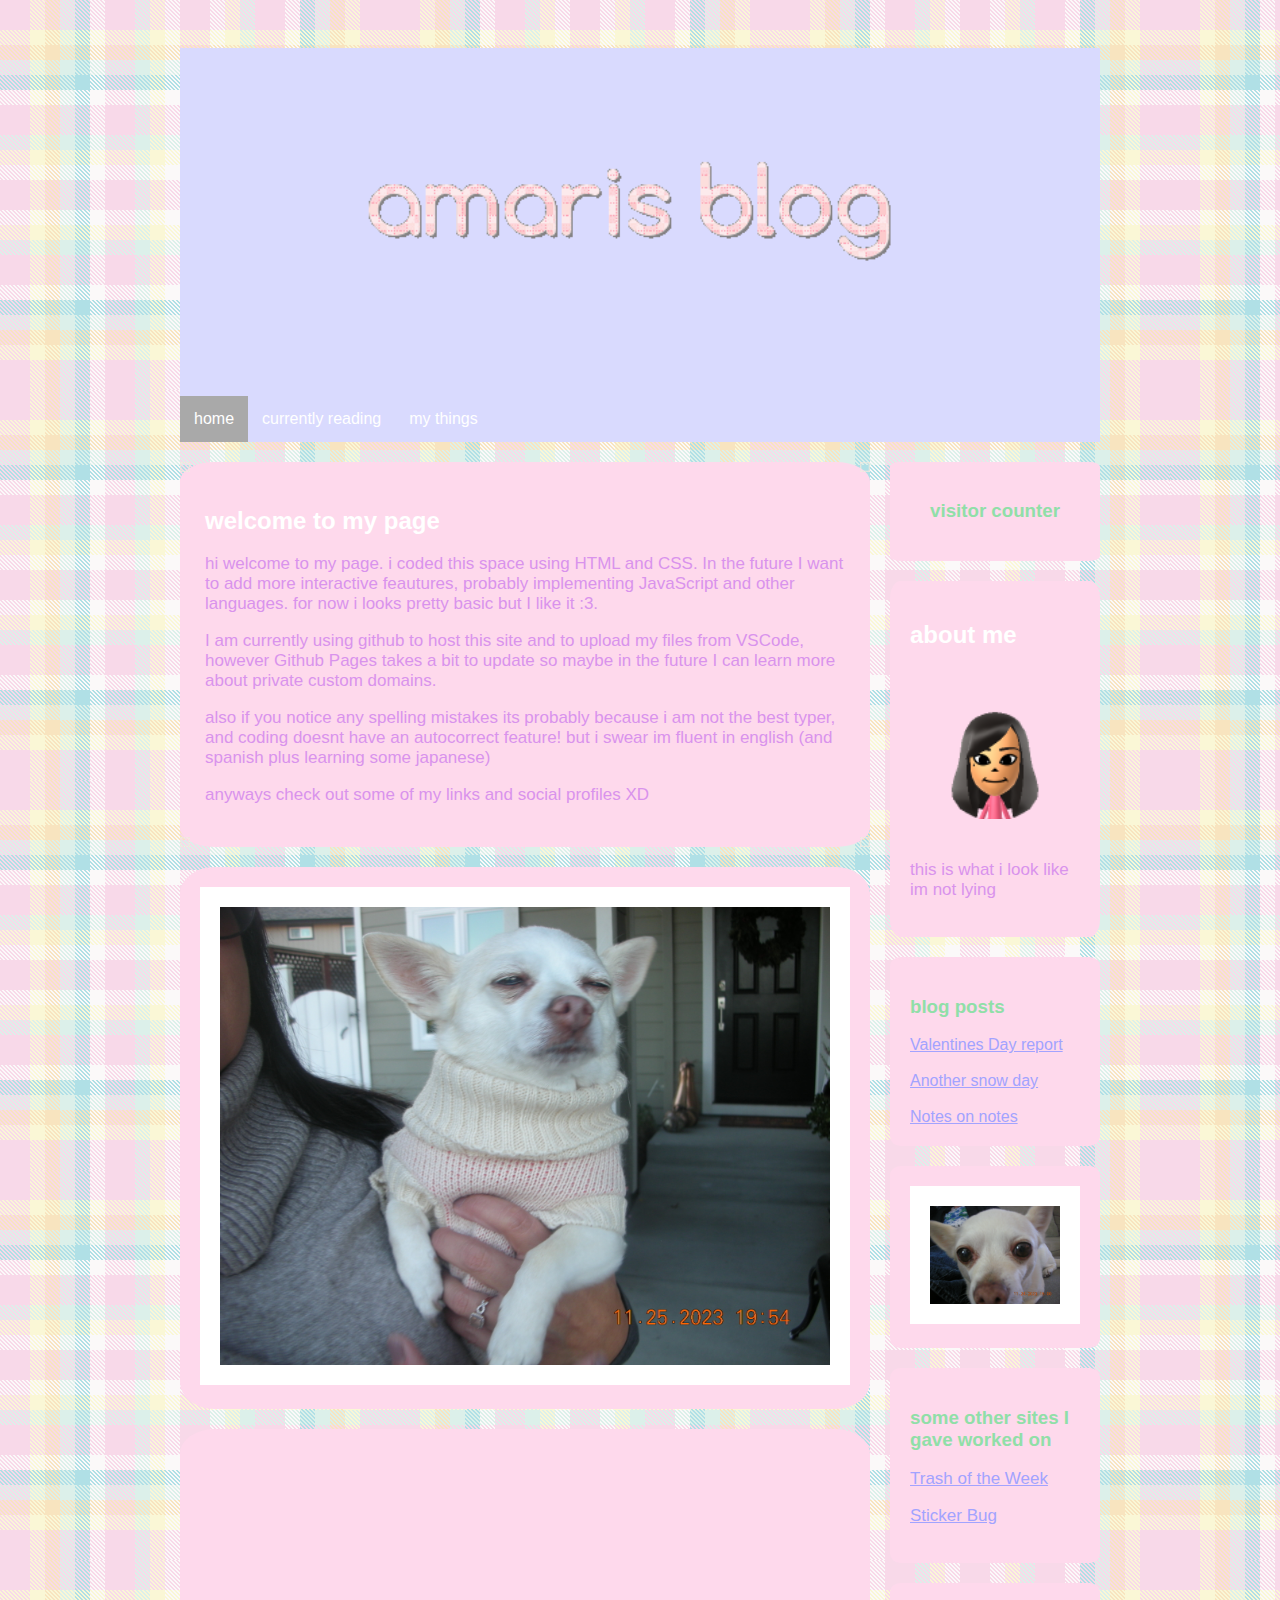
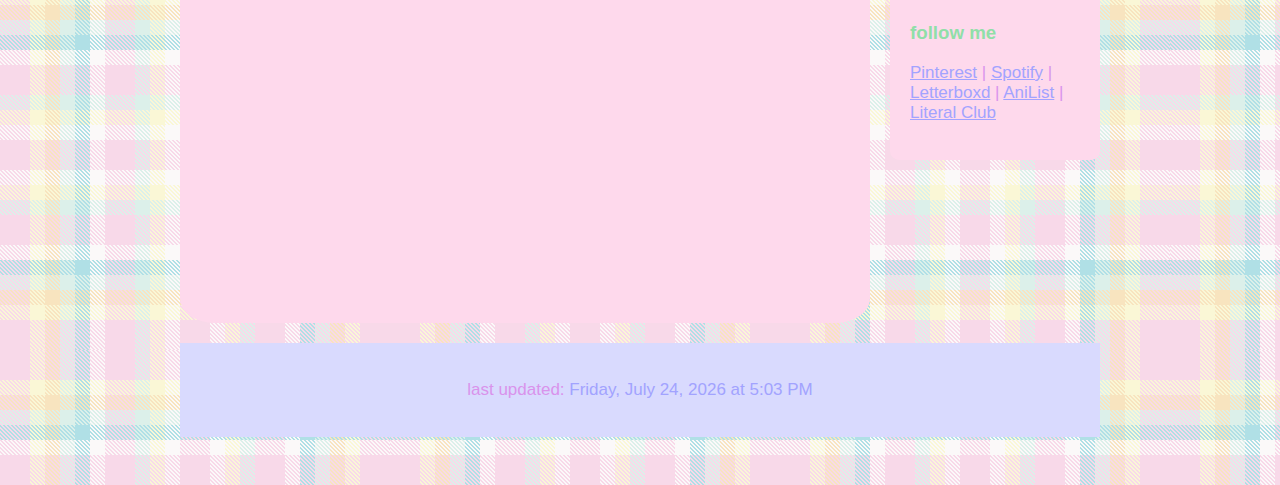
<file: index.html>
<!doctype html>
<html>

<head>
  <meta name="viewport" conent="width=device-width, initial-scale=1">
  <link rel="apple-touch-icon" sizes="180x180" href="favicon_io/apple-touch-icon.png">
  <link rel="icon" type="image/png" sizes="32x32" href="favicon_io/favicon-32x32.png">
  <link rel="icon" type="image/png" sizes="16x16" href="favicon_io/favicon-16x16.png">
  <link rel="manifest" href="favicon_io/site.webmanifest">
  <link rel="stylesheet" href="stylesheet.css">
  <meta charset="UTF-8">
  <title>amaris page</title>
</head>

<body>

  <div class="wrapper">
    <!--
  <ul>
    <li><a class="active" href="#home">Home</a></li>
    <li><a href="aboutme.html">About</a></li>
  </ul>-->
    <div class="header">

      <h1 class="GFG" style="
        background-image: url('https://dl.glitter-graphics.com/pub/2661/2661818jf53mu4l3w.gif');
        background-repeat:repeat; 
        ">
        <img src="images/nameheader.gif" style="background-color: transparent; max-width: 70%;"></h1>
    </div>
    <ul style="background-color: #D9DAFE;">
      <li><a class="active" href="index.html">home</a></li>
      <li><a href="currentread.html">currently reading</a></li>
      <li><a href="mythings.html">my things</a></li>
  
    </ul>
    <div class="row">

      <div class="leftcolumn">
        <div id="borderimg" class="card">
          <h2>welcome to my page</h2>

          <p>hi welcome to my page. i coded this space using HTML and CSS. In the future I want to add more interactive
            feautures, probably implementing JavaScript and other languages. for now i looks pretty basic but I like it
            :3.</p>
          <p>I am currently using github to host this site and to upload my files from VSCode, however Github Pages
            takes
            a bit to update so maybe in the future I can learn more about private custom domains.</p>
          <p>also if you notice any spelling mistakes its probably because i am not the best typer, and coding doesnt
            have
            an autocorrect feature! but i swear im fluent in english (and spanish plus learning some japanese)</p>
          <p>anyways check out some of my links and social profiles XD</p>

        </div>
        <div class="card">
          <img src="images/daxi.jpg">
        </div>
        <div class="card"><iframe src="https://www3.cbox.ws/box/?boxid=3535481&boxtag=RxUAg2" width="100%" height="450"
            allowtransparency="yes" allow="autoplay" frameborder="0" marginheight="0" marginwidth="0"
            scrolling="auto"></iframe> </div>
      </div>
      <div class="rightcolumn">
        <div class="card">
          <h3 style="text-align: center;padding:0%">visitor counter</h3>
          <div class="image" style="max-width: 20%;max-height: 10%;">
            <!-- FC2 Counter  Starts here -->
            <script style=""language="javascript" type="text/javascript"
              src="//counter1.fc2.com/counter.php?id=39504949&main=1"></script><noscript><img
                src="//counter1.fc2.com/counter_img.php?id=39504949&main=1" /></noscript>
            <!-- FC2 Counter  Ends here -->
          </div>
        </div>
        <div class="card">
          <h2>about me</h2>
          <img src="images/miiface.png" style="background-color: transparent;">
          <p>this is what i look like im not lying</p>
        </div>
        <div class="card">
          <h3>blog posts</h3>
          <a style="text-decoration: underline;" href="valentinespost.html">Valentines Day report</a>
          <br><br>
          <a style="text-decoration: underline;" href="snowday.html">Another snow day</a>
          <br><br>
          <a style="text-decoration: underline;" href="notes-on-notes.html">Notes on notes</a>
        </div>
        <div class="card">
          <img src="images/daxisniff.jpg">
        </div>
        <!-- <div class="card">
          <h3>pages</h3>
          <p><a style="text-decoration: underline;" href="currentread.html">currently reading</a></p>
          <p><a style="text-decoration: underline;" href="mythings.html">some cool things i own</a></p>
          
        </div> -->
        <div class="card">
          <h3>some other sites I gave worked on</h3>
          <p><a style="text-decoration: underline;" href="https://ama-rakki.github.io/twp.github.io/index.html"
            target="_blank">Trash of the Week</a></p>
            <p><a style="text-decoration: underline;" href="https://ama-rakki.github.io/finalproject-finaldraft/"
              target="_blank">Sticker Bug</a></p>
        </div>
        <div class="card">
          <h3>follow me</h3>
          <p><a style="text-decoration: underline;" href="https://pin.it/5bC3Id2" target="_blank">Pinterest</a> | <a
              style="text-decoration: underline;"
              href="https://open.spotify.com/user/wecctvzieejh5dlfj6vk4tvvd?si=1c17f3b7c0c3473d"
              target="_blank">Spotify</a> | <a href="https://boxd.it/2a1QB" target="_blank"
              style="text-decoration: underline;">Letterboxd</a> | <a href="https://anilist.co/user/amarakki/"
              target="_blank" style="text-decoration: underline;">AniList</a> | <a
              href="https://literal.club/ama-rakki" target="_blank"
              style="text-decoration: underline;">Literal Club</a>

          </p>
        </div>


      </div>
    </div>
    <div class="footer">
      <p>last updated: <a id="updatetime"></a></p>
      <script text="text/javaScript" src="first.js"></script>

    </div>

  </div>
</body>

</html>
</file>
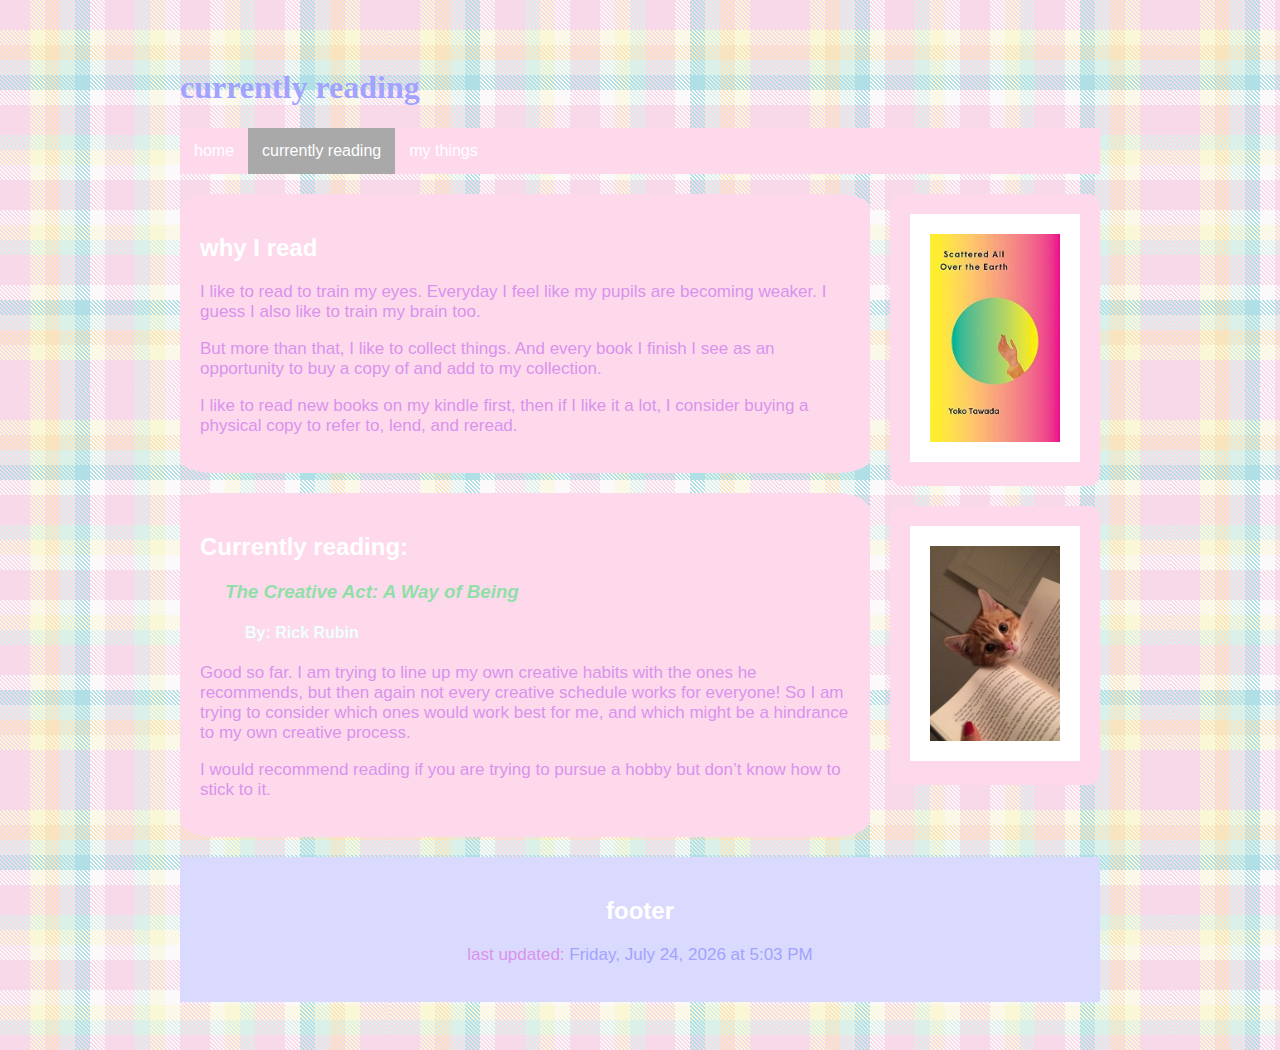
<file: currentread.html>
<!doctype html>
<html>

<head>
  <link rel="apple-touch-icon" sizes="180x180" href="favicon_io/apple-touch-icon.png">
  <link rel="icon" type="image/png" sizes="32x32" href="favicon_io/favicon-32x32.png">
  <link rel="icon" type="image/png" sizes="16x16" href="favicon_io/favicon-16x16.png">
  <link rel="manifest" href="favicon_io/site.webmanifest">
  <link rel="stylesheet" href="stylesheet.css">
  <meta charset="UTF-8">
  <title>currenly reading</title>
</head>

<body>
  <div class="wrapper">
  <h1 class="subpageheader">currently reading</h1>
  <ul>
    <li><a href="index.html">home</a></li>
    <li><a class="active" href="#currentread">currently reading</a></li>
    <li><a href="mythings.html">my things</a></li>

  </ul>
  <div class="row">
    <div class="leftcolumn">
      <div class ="card">
        <h2>why I read</h2>
        <p>I like to read to train my eyes. Everyday I feel like my pupils are becoming weaker. I guess I also like to train my brain too.</p>
        <p>But more than that, I like to collect things. And every book I finish I see as an opportunity to buy a copy of and add to my collection. </p>
        <p>I like to read new books on my kindle first, then if I like it a lot, I consider buying a physical copy to refer to, lend, and reread. </p>
      </div>
      <div class="card">
        <h2>Currently reading:</h2>
        <h3 style="margin-left: 25px;"><i>The Creative Act: A Way of Being</i></h3>
        <h4 style="margin-left: 45px;">By: Rick Rubin</h4>
        <p>Good so far. I am trying to line up my own creative habits with the ones he recommends, but then again not every creative schedule works for everyone! So I am trying to consider which ones would work best for me, and which might be a hindrance to my own creative process.</p>
        <p>I would recommend reading if you are trying to pursue a hobby but don’t know how to stick to it.</p>
      </div>
    </div>
    <div class="rightcolumn">
      <div class="card">
        <img src="images/currentbook.jpg">
      </div>
      <div class="card">
        <img src="images/catreading.jpg">
      </div>
    </div>
  </div>
  <div class="footer">
    <h2>footer</h2>
    <p>last updated: <a id="updatetime"></a></p>
    <script text="text/javaScript" src="/first.js"></script>

  </div>
</div>
</body>

</html>
</file>
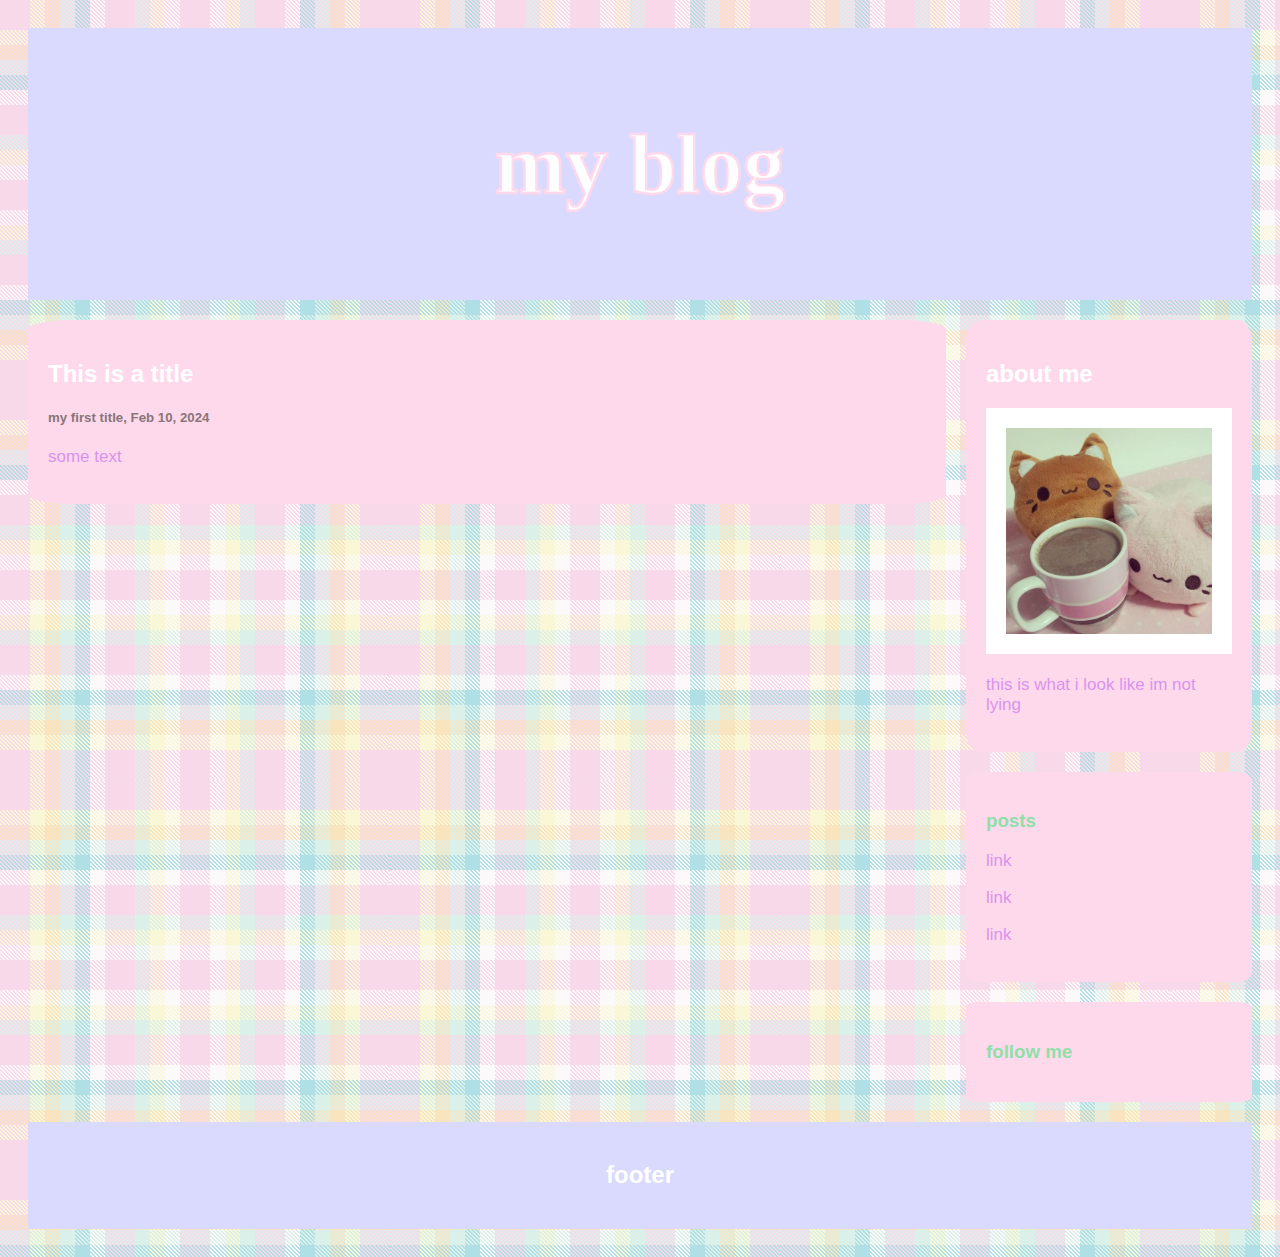
<file: mypage.html>
<!doctype html>
<html>

<head>
  <meta name="viewport" conent="width=device-width, initial-scale=1">
  <link rel="apple-touch-icon" sizes="180x180" href="favicon_io/apple-touch-icon.png">
  <link rel="icon" type="image/png" sizes="32x32" href="favicon_io/favicon-32x32.png">
  <link rel="icon" type="image/png" sizes="16x16" href="favicon_io/favicon-16x16.png">
  <link rel="manifest" href="favicon_io/site.webmanifest">
  <link rel="stylesheet" href="stylesheet.css">
  <meta charset="UTF-8">
  <title>amaris page</title>
</head>

<body>
  <!--
  <ul>
    <li><a class="active" href="#home">Home</a></li>
    <li><a href="aboutme.html">About</a></li>
  </ul>-->
  <div class="header">
    <h1 class="GFG">my blog </h1>
  </div>
  <div class="row">
    <div class="leftcolumn">
      <div class="card">
        <h2>This is a title</h2>
        <h5>my first title, Feb 10, 2024</h5>
        <p>some text</p>
      </div>
    </div>
    <div class="rightcolumn">
      <div class="card">
        <h2>about me</h2>
        <img src="images/blogpfp.jpg">
        <p>this is what i look like im not lying</p>
      </div>
      <div class="card">
        <h3>posts</h3>
        <p>link</p>
        <p>link</p>
        <p>link</p>
      </div>
      <div class="card">
        <h3>follow me</h3>
      </div>
    </div>
  </div>
<div class="footer">
  <h2>footer</h2>
</div>


</body>

</html>
</file>
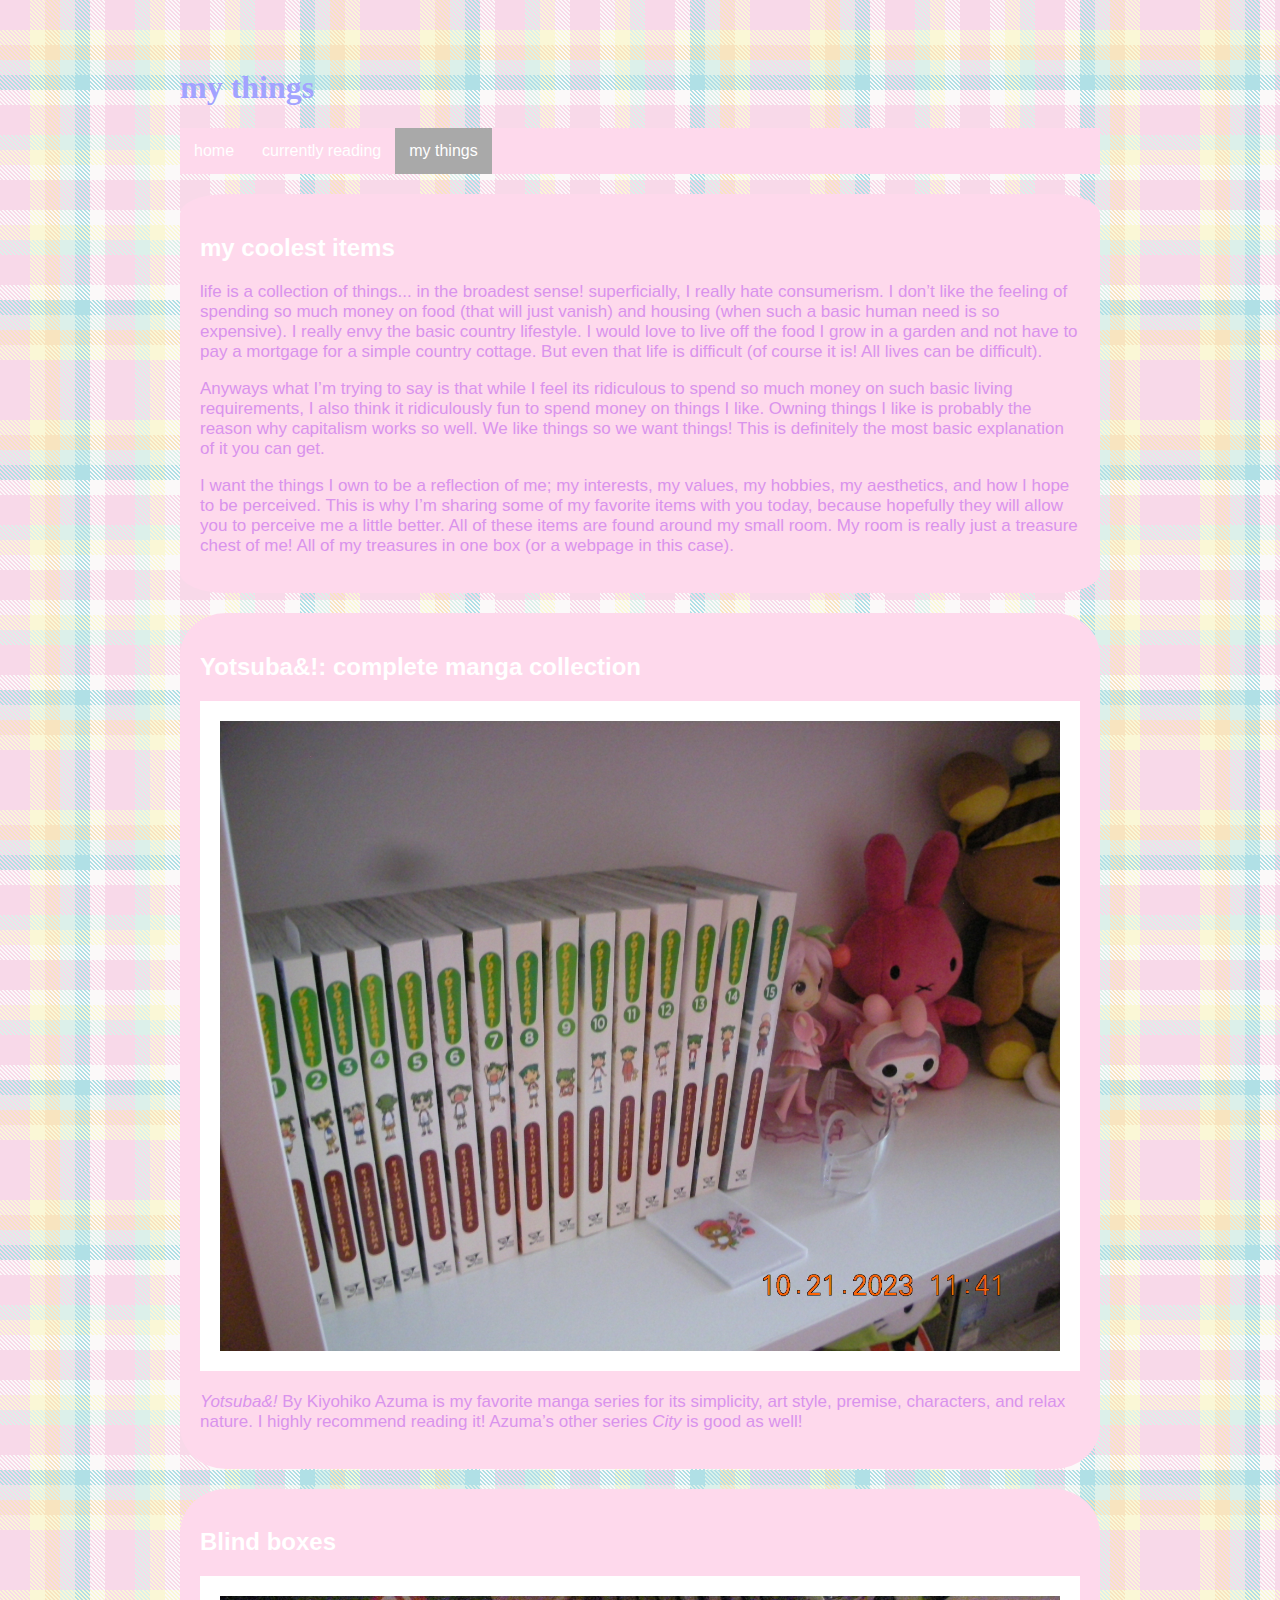
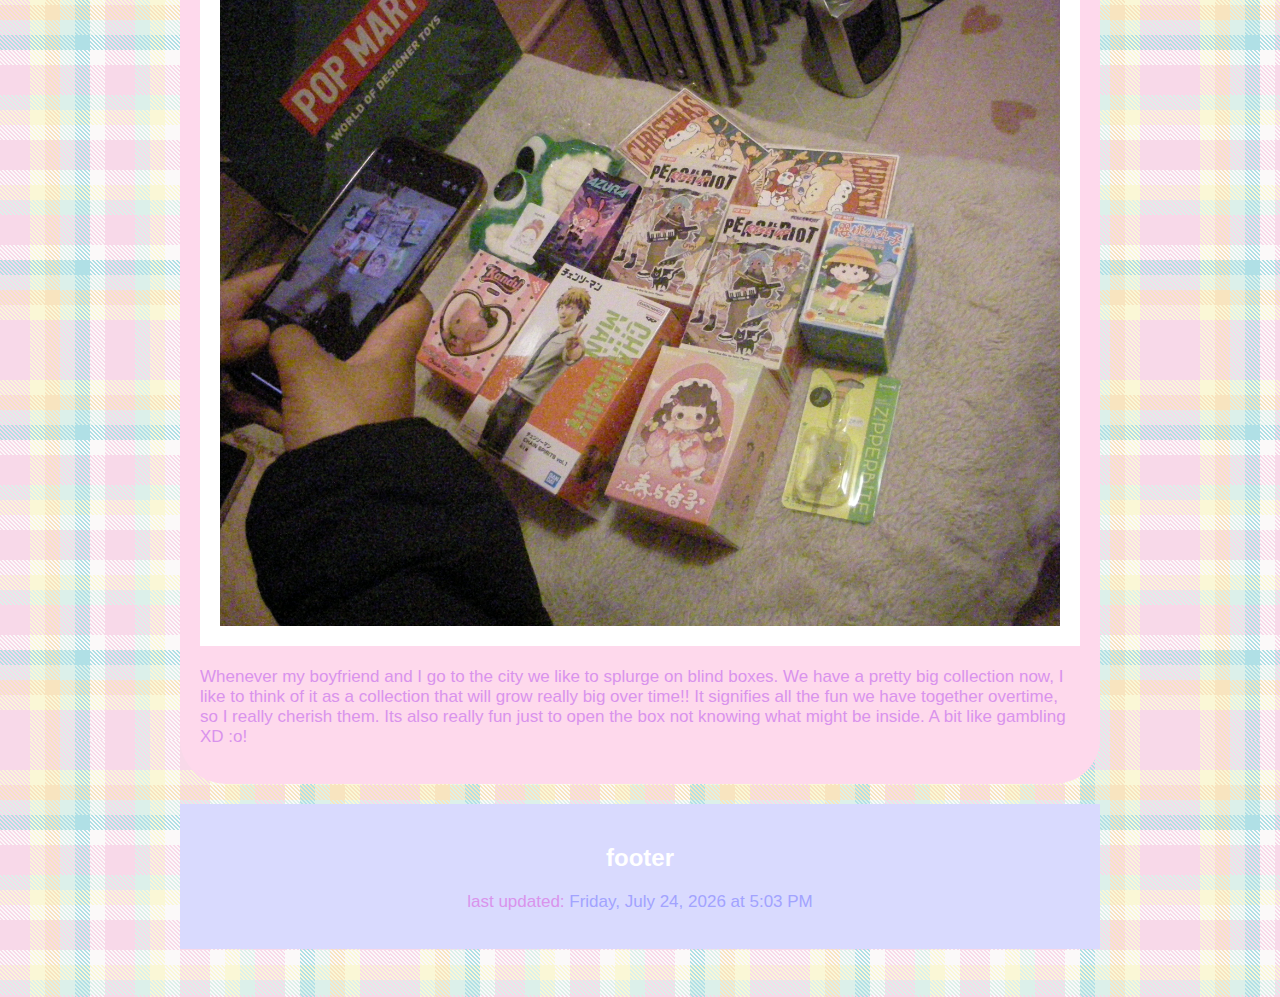
<file: mythings.html>
<!doctype html>
<html>

<head>
  <link rel="apple-touch-icon" sizes="180x180" href="favicon_io/apple-touch-icon.png">
  <link rel="icon" type="image/png" sizes="32x32" href="favicon_io/favicon-32x32.png">
  <link rel="icon" type="image/png" sizes="16x16" href="favicon_io/favicon-16x16.png">
  <link rel="manifest" href="favicon_io/site.webmanifest">
  <link rel="stylesheet" href="stylesheet.css">
  <meta charset="UTF-8">
  <title>my things</title>
</head>

<body>
  <div class="wrapper">
  <h1 class="subpageheader">my things</h1>
  <ul>
    <li><a href="index.html">home</a></li>
    <li><a href="currentread.html">currently reading</a></li>
    <li><a class="active" href="#mythings">my things</a></li>

  </ul>
  <div class="row">
      <div class="card">
        <h2>my coolest items</h2>
        <p>life is a collection of things... in the broadest sense! superficially, I really hate consumerism. I don’t
          like the feeling of spending so much money on food (that will just vanish) and housing (when such a basic
          human need is so expensive). I really envy the basic country lifestyle. I would love to live off the food I
          grow in a garden and not have to pay a mortgage for a simple country cottage. But even that life is difficult
          (of course it is! All lives can be difficult). </p>
        <p>Anyways what I’m trying to say is that while I feel its ridiculous to spend so much money on such basic
          living requirements, I also think it ridiculously fun to spend money on things I like. Owning things I like is
          probably the reason why capitalism works so well. We like things so we want things! This is definitely the
          most basic explanation of it you can get. </p>
        <p>I want the things I own to be a reflection of me; my interests, my values, my hobbies, my aesthetics, and how
          I hope to be perceived. This is why I’m sharing some of my favorite items with you today, because hopefully
          they will allow you to perceive me a little better. All of these items are found around my small room. My room
          is really just a treasure chest of me! All of my treasures in one box (or a webpage in this case). </p>
      </div>
      <div class="card">
        <h2>Yotsuba&!: complete manga collection</h2>
        <img src="images/mangacollection.jpg">
        <p><i>Yotsuba&!</i> By Kiyohiko Azuma is my favorite manga series for its simplicity, art style, premise, characters, and relax nature. I highly recommend reading it! Azuma’s other series <i>City</i> is good as well! </p>
      </div>
      <div class="card">
        <h2>Blind boxes</h2>
        <img src="images/blindboxes.jpg">
        <p>Whenever my boyfriend and I go to the city we like to splurge on blind boxes. We have a pretty big collection now, I like to think of it as a collection that will grow really big over time!! It signifies all the fun we have together overtime, so I really cherish them. Its also really fun just to open the box not knowing what might be inside. A bit like gambling XD :o! </p>
      </div>
    </div>
    
  <div class="footer">
    <h2>footer</h2>
    <p>last updated: <a id="updatetime"></a></p>
    <script text="text/javaScript" src="/first.js"></script>

  </div>
</div>

</div>
</body>

</html>
</file>
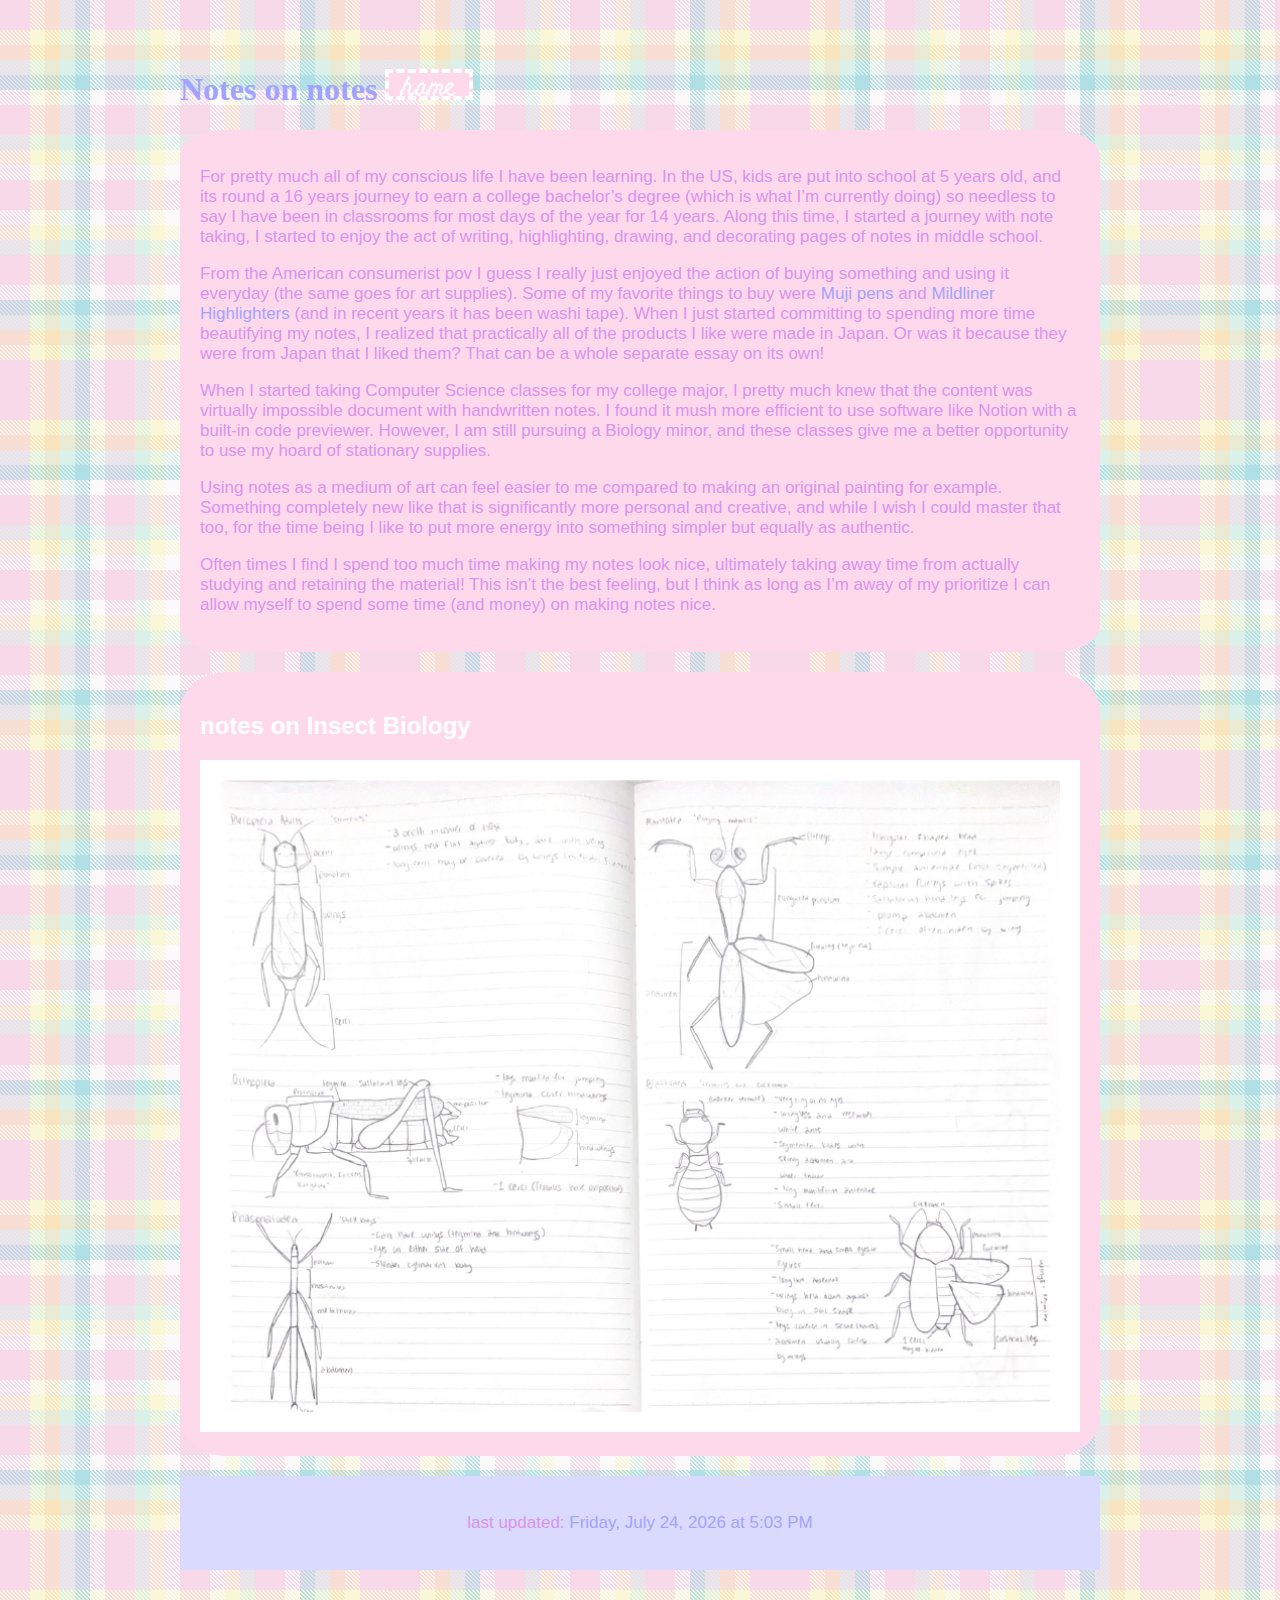
<file: notes-on-notes.html>
<!doctype html>
<html>

<head>
  <link rel="apple-touch-icon" sizes="180x180" href="favicon_io/apple-touch-icon.png">
  <link rel="icon" type="image/png" sizes="32x32" href="favicon_io/favicon-32x32.png">
  <link rel="icon" type="image/png" sizes="16x16" href="favicon_io/favicon-16x16.png">
  <link rel="manifest" href="favicon_io/site.webmanifest">
  <link rel="stylesheet" href="stylesheet.css">
  <meta charset="UTF-8">
  <title>Notes on notes</title>
</head>

<body>
  <div class="wrapper">
    <h1 class="subpageheader">Notes on notes<a href="index.html">
        <img src="images/homebutton.jpeg"
          style="display:block; border:0; max-width: 81px; max-height: 31px; all:unset;">
      </a></h1>
    <div class="row">

        <div class="card">
          <p>For pretty much all of my conscious life I have been learning. In the US, kids are put into school at 5 years old, and its round a 16 years journey to earn a college bachelor’s degree (which is what I’m currently doing) so needless to say I have been in classrooms for most days of the year for 14 years. Along this time, I started a journey with note taking, I started to enjoy the act of writing, highlighting, drawing, and decorating pages of notes in middle school. </p>
          <p>From the American consumerist pov I guess I really just enjoyed the action of buying something and using it everyday (the same goes for art supplies). Some of my favorite things to buy were <a href="https://www.muji.us/collections/pen-pencils">Muji pens</a> and <a href="https://www.zebrapen.com/pages/discover-mildliner">Mildliner Highlighters</a> (and in recent years it has been washi tape). When I just started committing to spending more time beautifying my notes, I realized that practically all of the products I like were made in Japan. Or was it because they were from Japan that I liked them? That can be a whole separate essay on its own!</p>
          <p>When I started taking Computer Science classes for my college major, I pretty much knew that the content was virtually impossible document with handwritten notes. I found it mush more efficient to use software like Notion with a built-in code previewer. However, I am still pursuing a Biology minor, and these classes give me a better opportunity to use my hoard of stationary supplies. </p>
          <p>Using notes as a medium of art can feel easier to me compared to making an original painting for example. Something completely new like that is significantly more personal and creative, and while I wish I could master that too, for the time being I like to put more energy into something simpler but equally as authentic. </p>
          <p>Often times I find I spend too much time making my notes look nice, ultimately taking away time from actually studying and retaining the material! This isn’t the best feeling, but I think as long as I’m away of my prioritize I can allow myself to spend some time (and money) on making notes nice. </p>
        </div>
        
      </div>
      <div class="card">
        <h2>notes on Insect Biology</h2>
          <img src="images/bug-notes.png" >
        </div>
    <div class="footer">
      <p>last updated: <a id="updatetime"></a></p>
      <script text="text/javaScript" src="first.js"></script>

    </div>
  </div>
</div>
</div>

</body>

</html>
</file>
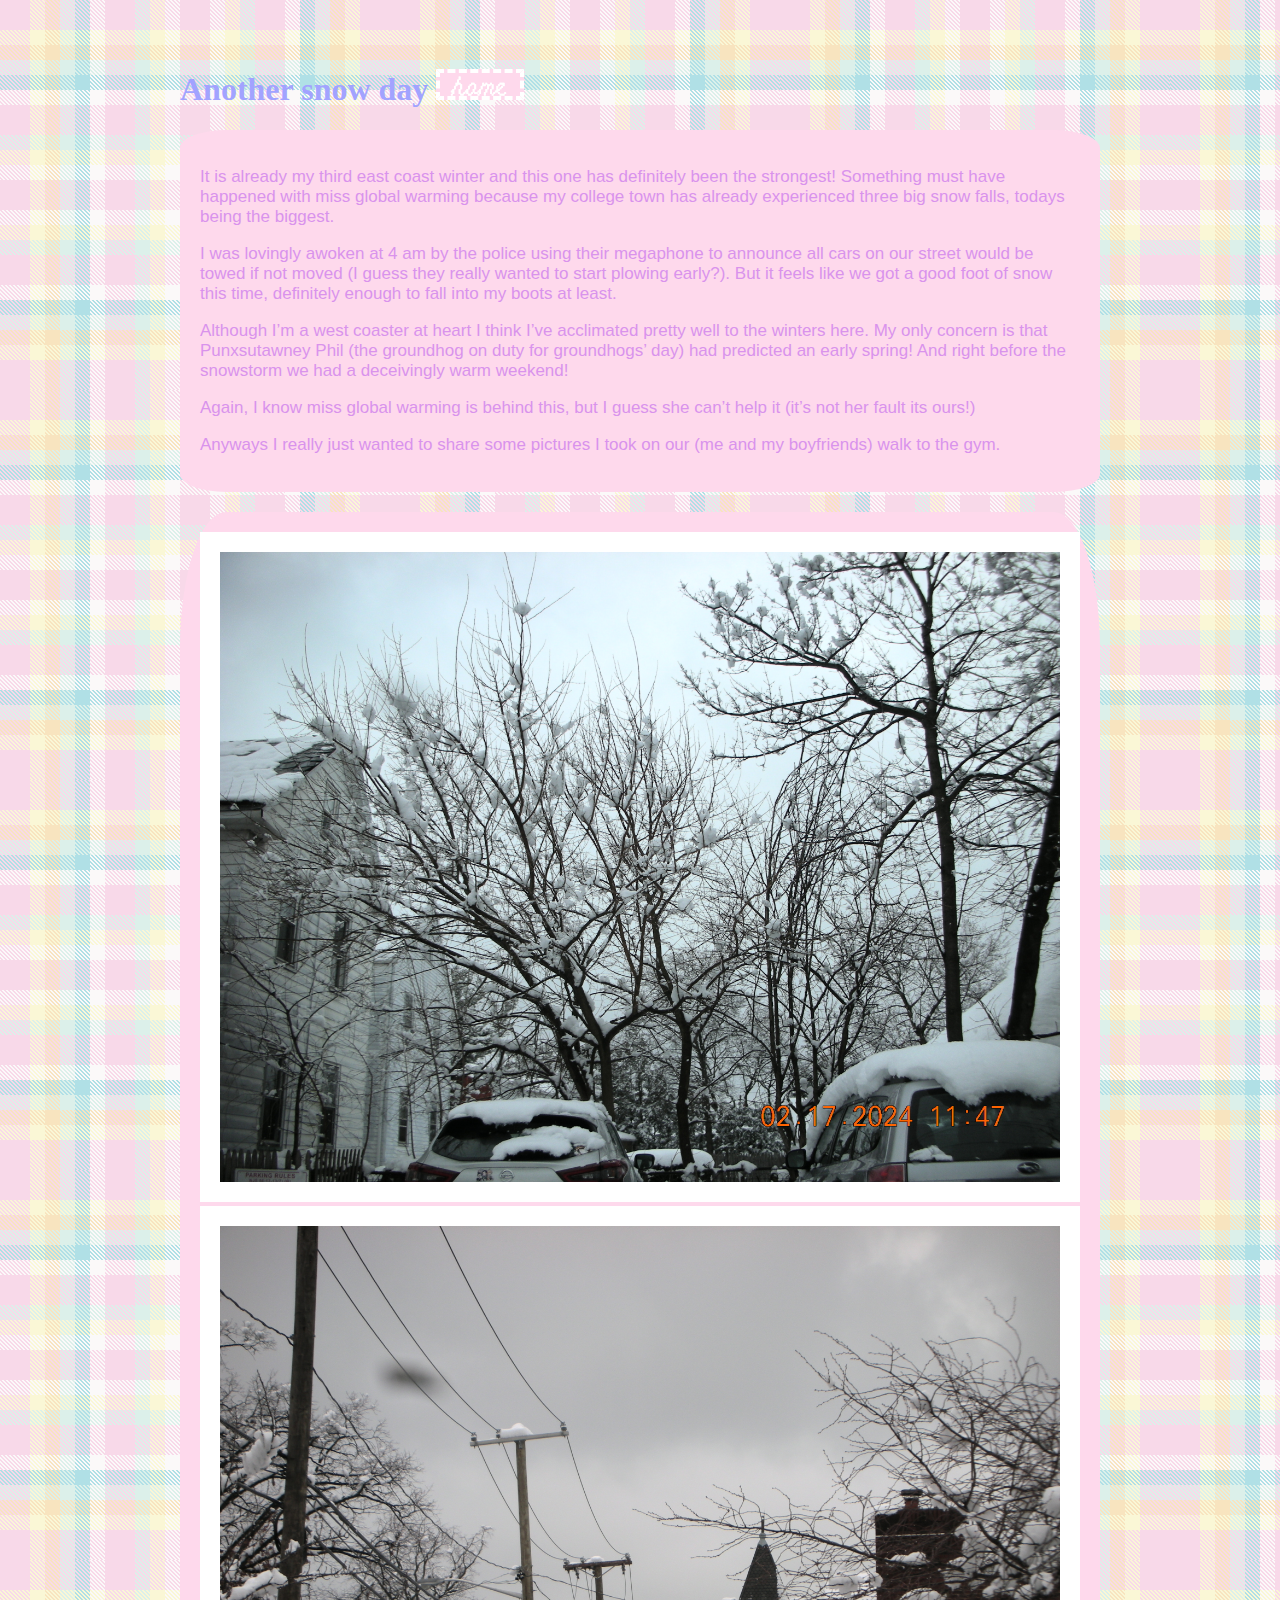
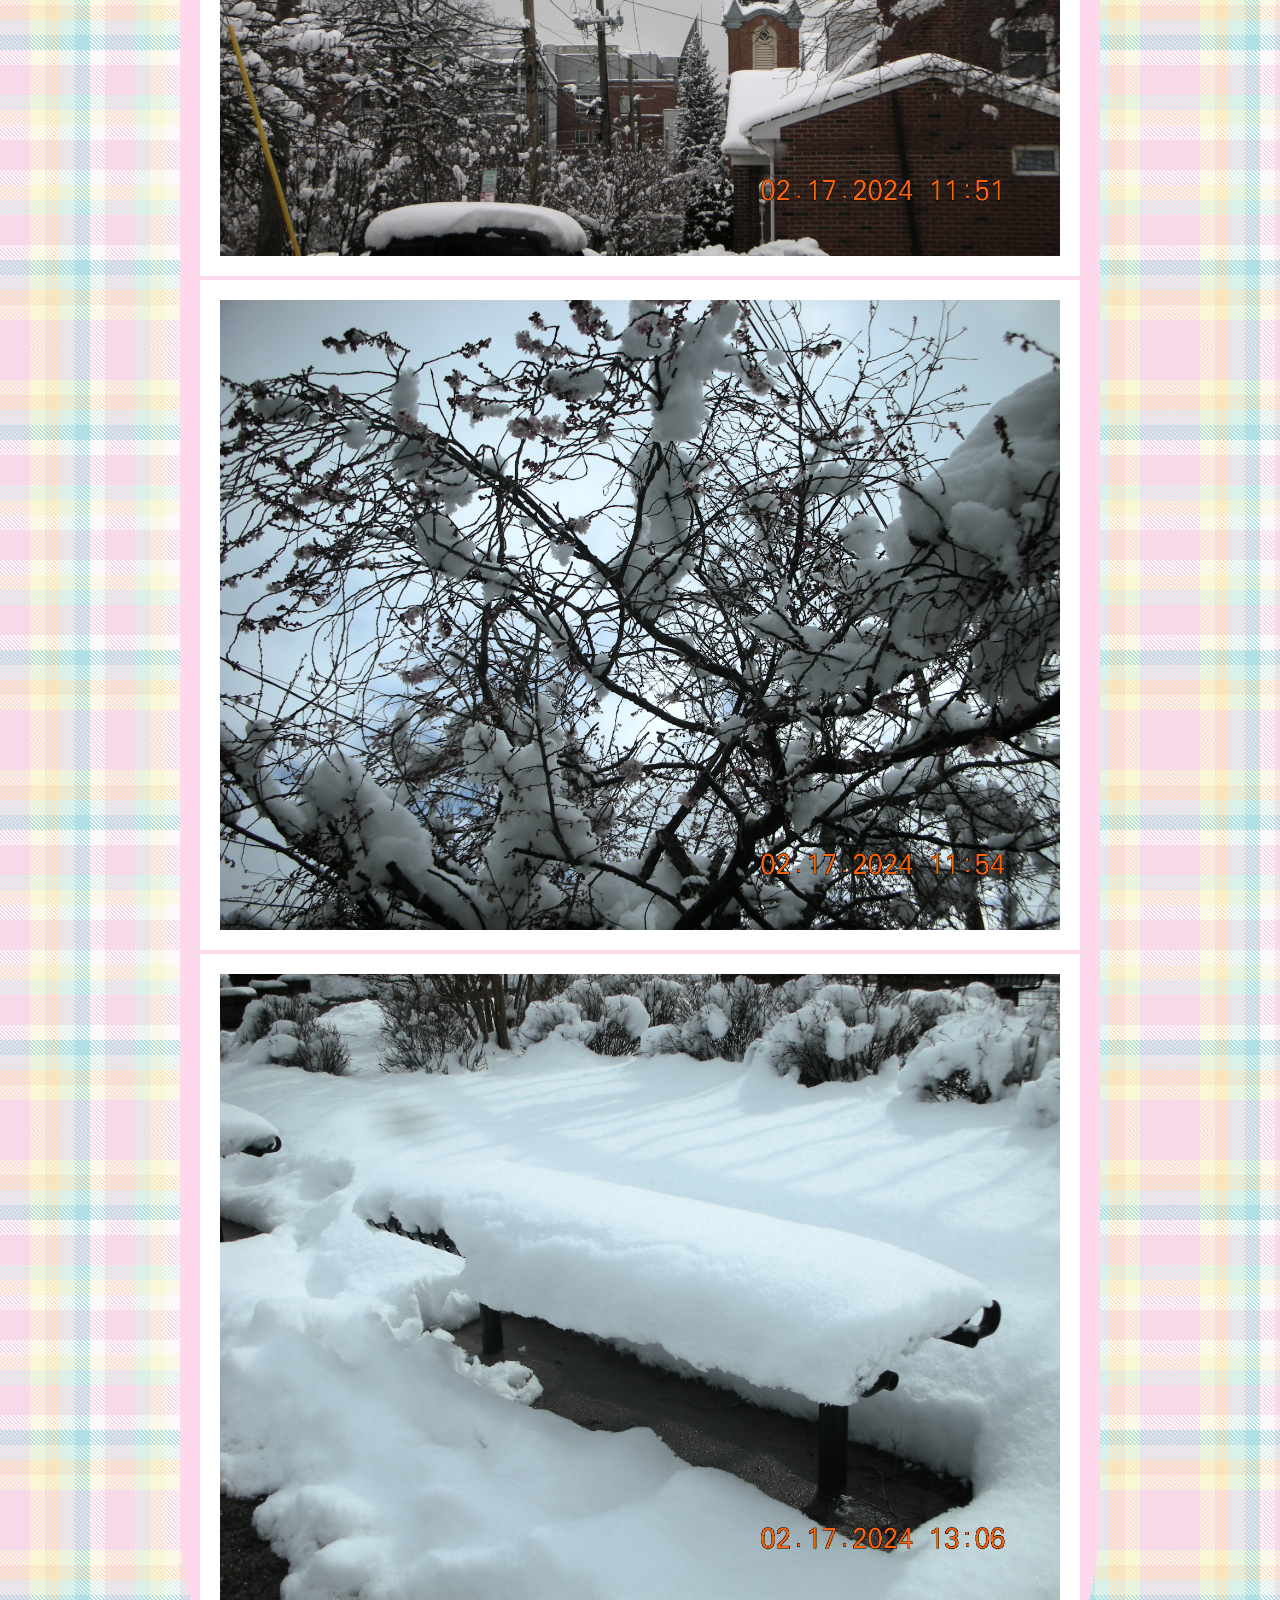
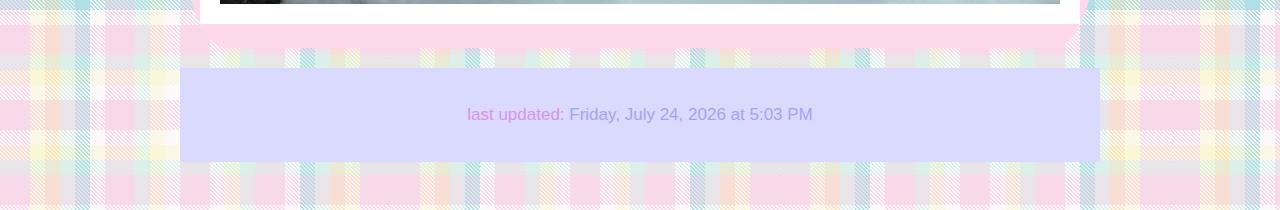
<file: snowday.html>
<!doctype html>
<html>

<head>
  <link rel="apple-touch-icon" sizes="180x180" href="favicon_io/apple-touch-icon.png">
  <link rel="icon" type="image/png" sizes="32x32" href="favicon_io/favicon-32x32.png">
  <link rel="icon" type="image/png" sizes="16x16" href="favicon_io/favicon-16x16.png">
  <link rel="manifest" href="favicon_io/site.webmanifest">
  <link rel="stylesheet" href="stylesheet.css">
  <meta charset="UTF-8">
  <title>Another snow day</title>
</head>

<body>
  <div class="wrapper">
    <h1 class="subpageheader">Another snow day <a href="index.html">
        <img src="images/homebutton.jpeg"
          style="display:block; border:0; max-width: 81px; max-height: 31px; all:unset;">
      </a></h1>
    <div class="row">

      <div class="card">
        <p>It is already my third east coast winter and this one has definitely been the strongest! Something must
          have
          happened with miss global warming because my college town has already experienced three big snow falls,
          todays
          being the biggest. </p>
        <p>I was lovingly awoken at 4 am by the police using their megaphone to announce all cars on our street would
          be
          towed if not moved (I guess they really wanted to start plowing early?). But it feels like we got a good
          foot
          of snow this time, definitely enough to fall into my boots at least.</p>
        <p>Although I’m a west coaster at heart I think I’ve acclimated pretty well to the winters here. My only
          concern
          is that Punxsutawney Phil (the groundhog on duty for groundhogs’ day) had predicted an early spring! And
          right
          before the snowstorm we had a deceivingly warm weekend! </p>
        <p>Again, I know miss global warming is behind this, but I guess she can’t help it (it’s not her fault its
          ours!) </p>
        <p>Anyways I really just wanted to share some pictures I took on our (me and my boyfriends) walk to the gym.
        </p>
      </div>
      <div class="card">
        <img src="images/snow1.JPG">
        <img src="images/snow2.JPG">
        <img src="images/snow3.JPG">
        <img src="images/snow4.JPG">
      </div>
    </div>

  
  <div class="footer">
    <p>last updated: <a id="updatetime"></a></p>
    <script text="text/javaScript" src="first.js"></script>

  </div>
</div>
</body>

</html>
</file>
<file: stylesheet.css>
@charset "UTF-8";

body {
  background-color: cornsilk;
  font-family: Arial, Helvetica, sans-serif;
  padding: 20px;
  cursor: url(https://cur.cursors-4u.net/anime/ani-9/ani879.ani), url(https://cur.cursors-4u.net/anime/ani-9/ani879.png), auto !important;
  background-image: url(images/plaidbackground.png);

}



.wrapper {
  width: 1000px;
  margin-left: auto;
  margin-right: auto;
  padding: 20px 40px;

}

.header {
  padding: 30px;
  font-size: 40px;
  text-align: center;
  background-color: #D9DAFE;
}

.leftcolumn {
  float: left;
  width: 75%;
}

.rightcolumn {
  float: right;
  width: 25%;
  padding-left: 20px;
}

.card {
  
  background-color: #fed9ec;
  padding: 20px;
  margin-top: 20px;
  border-radius: 5%;
}

.row:after {
  content: "";
  display: table;
  clear: both;
}

.footer {
  padding: 20px;
  text-align: center;
  background: #D9DAFE;
  ;
  margin-top: 20px;
}

h1 {
  color: white;
  font-family: Cambria, "Hoefler Text", "Liberation Serif", Times, "Times New Roman", "serif"
}

h2 {
  color: white;
}

p {
  color: rgb(217, 147, 236);
  font-size: 17px;
}

img {
  background-color: white;
  width: 100%;
  padding: 20px;
}

h3 {
  color: #90DFA8;
}

h4 {
  color: azure;
}

h5 {
  color: #897678
}

ul {
  list-style-type: none;
  margin: 0;
  padding: 0;
  overflow: hidden;
  background-color: #fed9ec;
}

li {
  float: left;

}

li a {
  display: block;
  color: white;
  text-align: center;
  padding: 14px;
}

li a:hover {
  background-color: #c9c0c1;
}

.active {
  background-color: darkgrey;
}

* {
  box-sizing: border-box;
}

.GFG {
  font-size: 85px;
  -webkit-text-stroke-width: 2.5px;
  -webkit-text-stroke-color:#fed9ec;
  color: rgb(255, 255, 255);
  
}

a {
  color: #a2a3ff;
  text-decoration: none;
  cursor: url(https://cur.cursors-4u.net/anime/ani-12/ani1112.ani), url(https://cur.cursors-4u.net/anime/ani-12/ani1112.png), auto !important;

}

.subpageheader {
  color: #a2a3ff;
}

img.book {
  max-width: 20%;
  max-height: 50%;
}
::-webkit-scrollbar {
  width: 26px;
}

::-webkit-scrollbar-thumb {
  background-image: url(images/strawberrysidebar.png);
  border-radius: 16px;
}
#borderimg{
  border:10px solid transparent;
  padding:15px;
  border-image: url(images/border.png);
}
</file>
